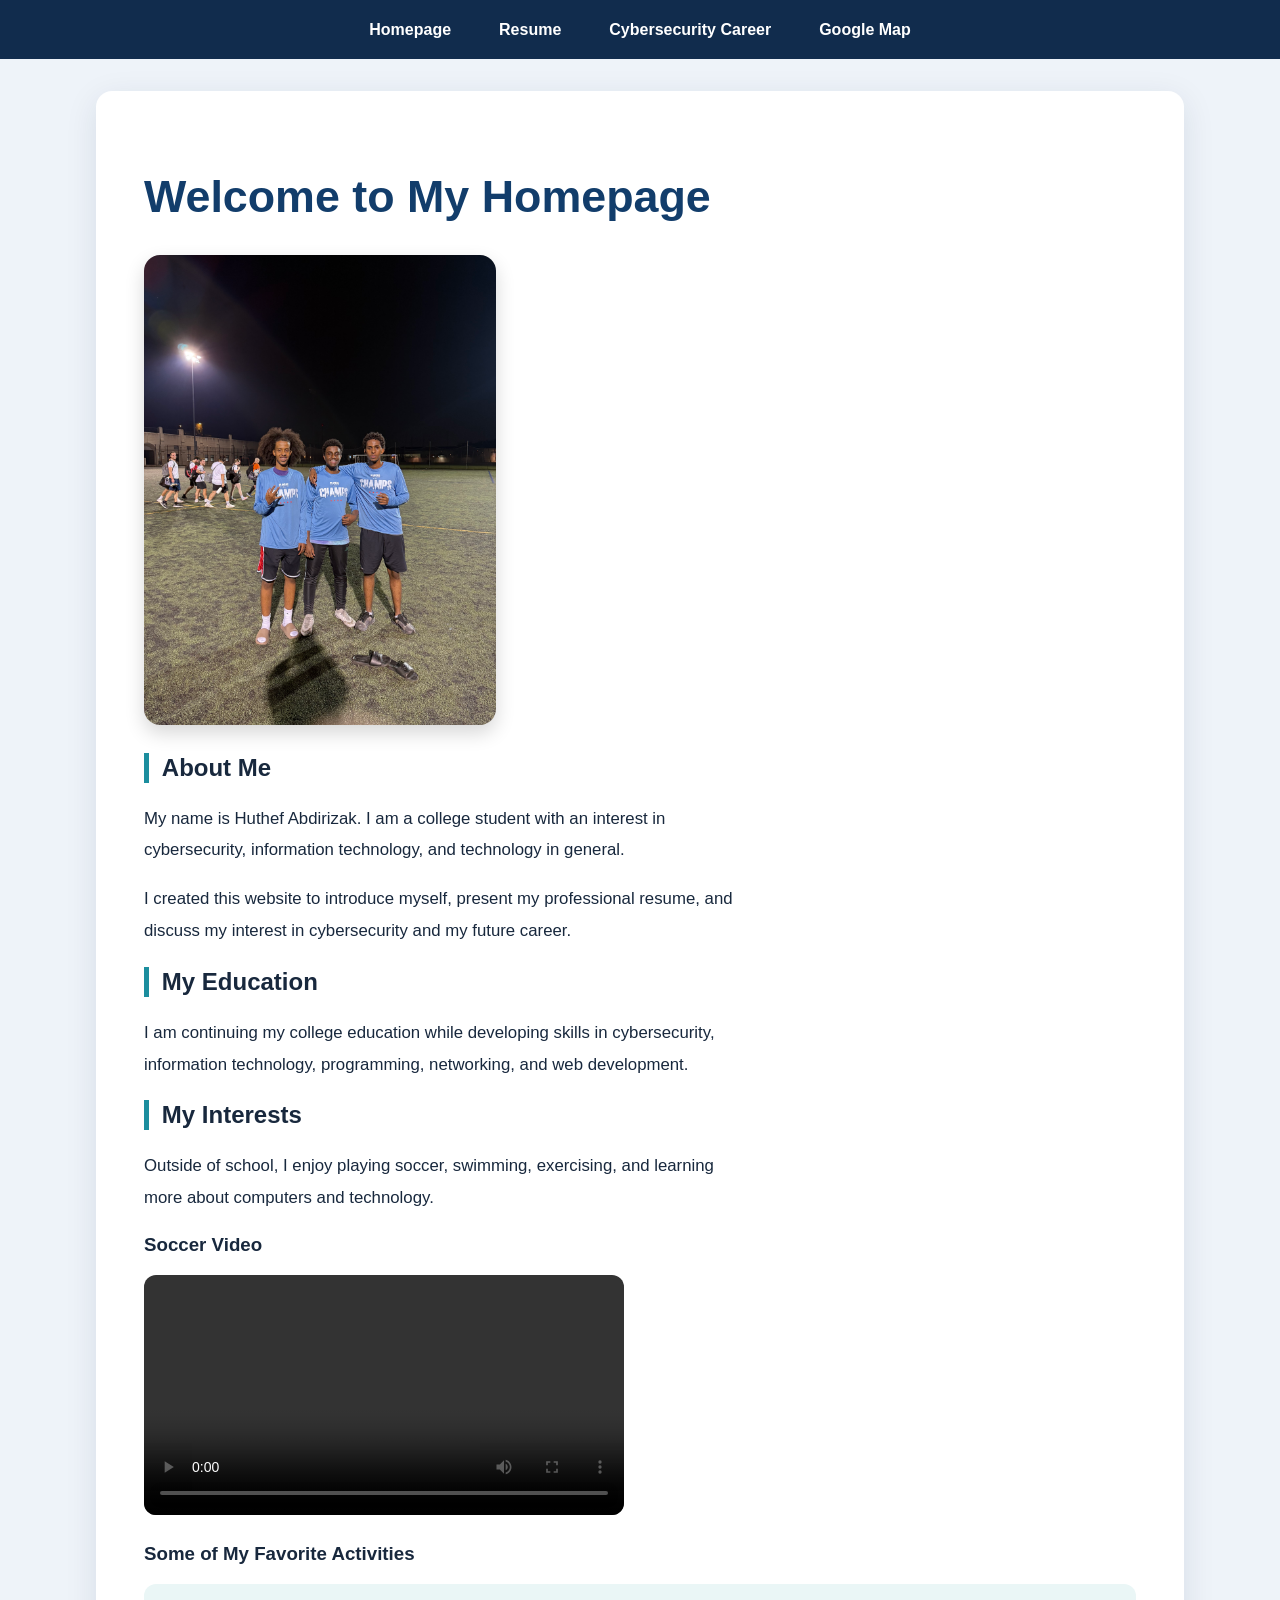
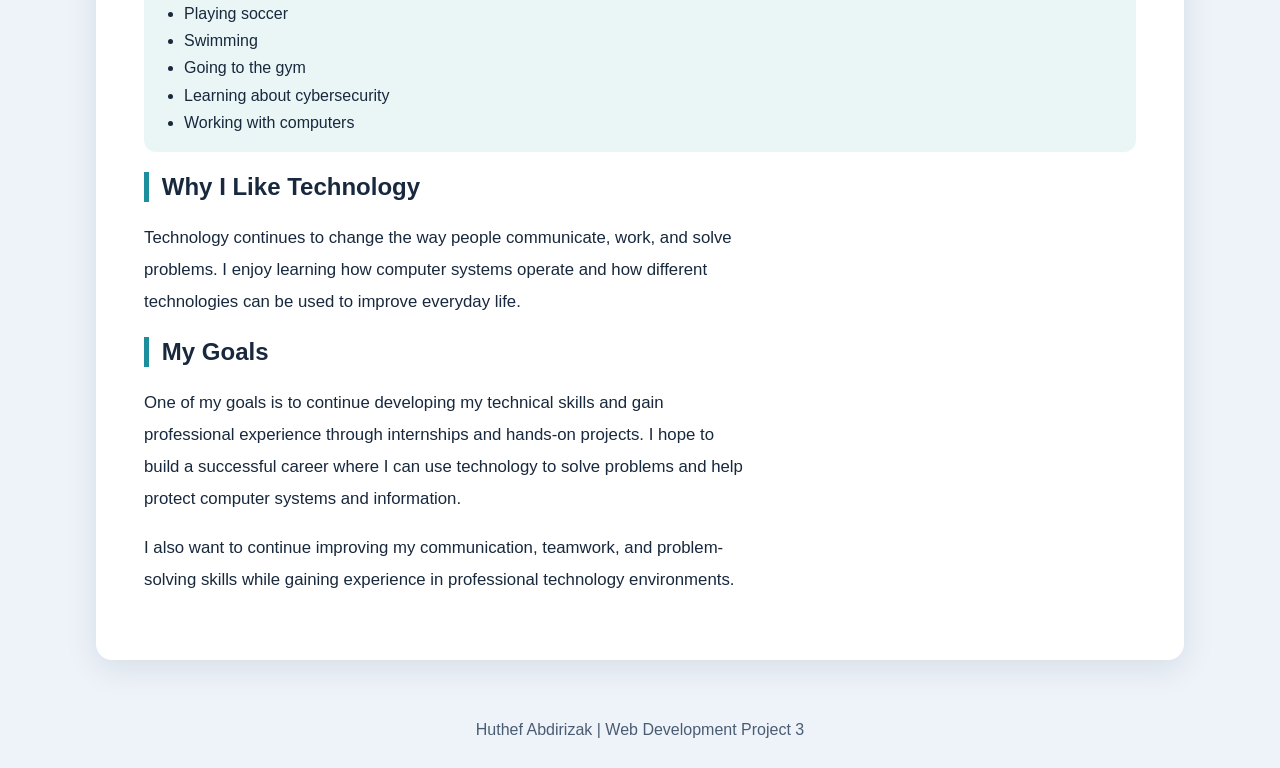
<file: index.html>
<!DOCTYPE html>
<html lang="en">
  <head>
    <meta charset="UTF-8">
    <meta name="viewport" content="width=device-width, initial-scale=1">
    <link rel="stylesheet" href="styles.css">
    <script src="script.js" defer></script>
    <title>Huthef Abdirizak - Home</title>
  </head>
  <body class="home-page">
    <header class="site-header">
      <nav aria-label="Main navigation">
        <ul>
          <li><a href="index.html">Homepage</a></li>
          <li><a href="resume.html">Resume</a></li>
          <li><a href="page3.html">Cybersecurity Career</a></li>
          <li><a href="map.html">Google Map</a></li>
        </ul>
      </nav>
    </header>
    <main class="page-content">

      <h1>Welcome to My Homepage</h1>

      <img class="feature-image" src="images/profile2.jpg" alt="Photo of me">

      <h2>About Me</h2>
      <p>
        My name is Huthef Abdirizak. I am a college student with an interest in
        cybersecurity, information technology, and technology in general.
      </p>

      <p>
        I created this website to introduce myself, present my professional
        resume, and discuss my interest in cybersecurity and my future career.
      </p>

      <h2>My Education</h2>
      <p>
        I am continuing my college education while developing skills in
        cybersecurity, information technology, programming, networking, and
        web development.
      </p>

      <h2>My Interests</h2>
      <p>
        Outside of school, I enjoy playing soccer, swimming, exercising, and
        learning more about computers and technology.
      </p>
    
      <h3>Soccer Video</h3>
      <video controls>
        <source src="media/soccer.mp4" type="video/mp4">
        Your browser does not support the video element.
      </video>

      <h3>Some of My Favorite Activities</h3>
      <ul>
        <li>Playing soccer</li>
        <li>Swimming</li>
        <li>Going to the gym</li>
        <li>Learning about cybersecurity</li>
        <li>Working with computers</li>
      </ul>

      <h2>Why I Like Technology</h2>
      <p>
        Technology continues to change the way people communicate, work, and
        solve problems. I enjoy learning how computer systems operate and how
        different technologies can be used to improve everyday life.
      </p>

      <h2>My Goals</h2>
      <p>
        One of my goals is to continue developing my technical skills and gain
        professional experience through internships and hands-on projects.
        I hope to build a successful career where I can use technology to solve
        problems and help protect computer systems and information.
      </p>

      <p>
        I also want to continue improving my communication, teamwork, and
        problem-solving skills while gaining experience in professional
        technology environments.
      </p>
    </main>
    <footer class="site-footer">Huthef Abdirizak | Web Development Project 3</footer>
  </body>
</html>
</file>
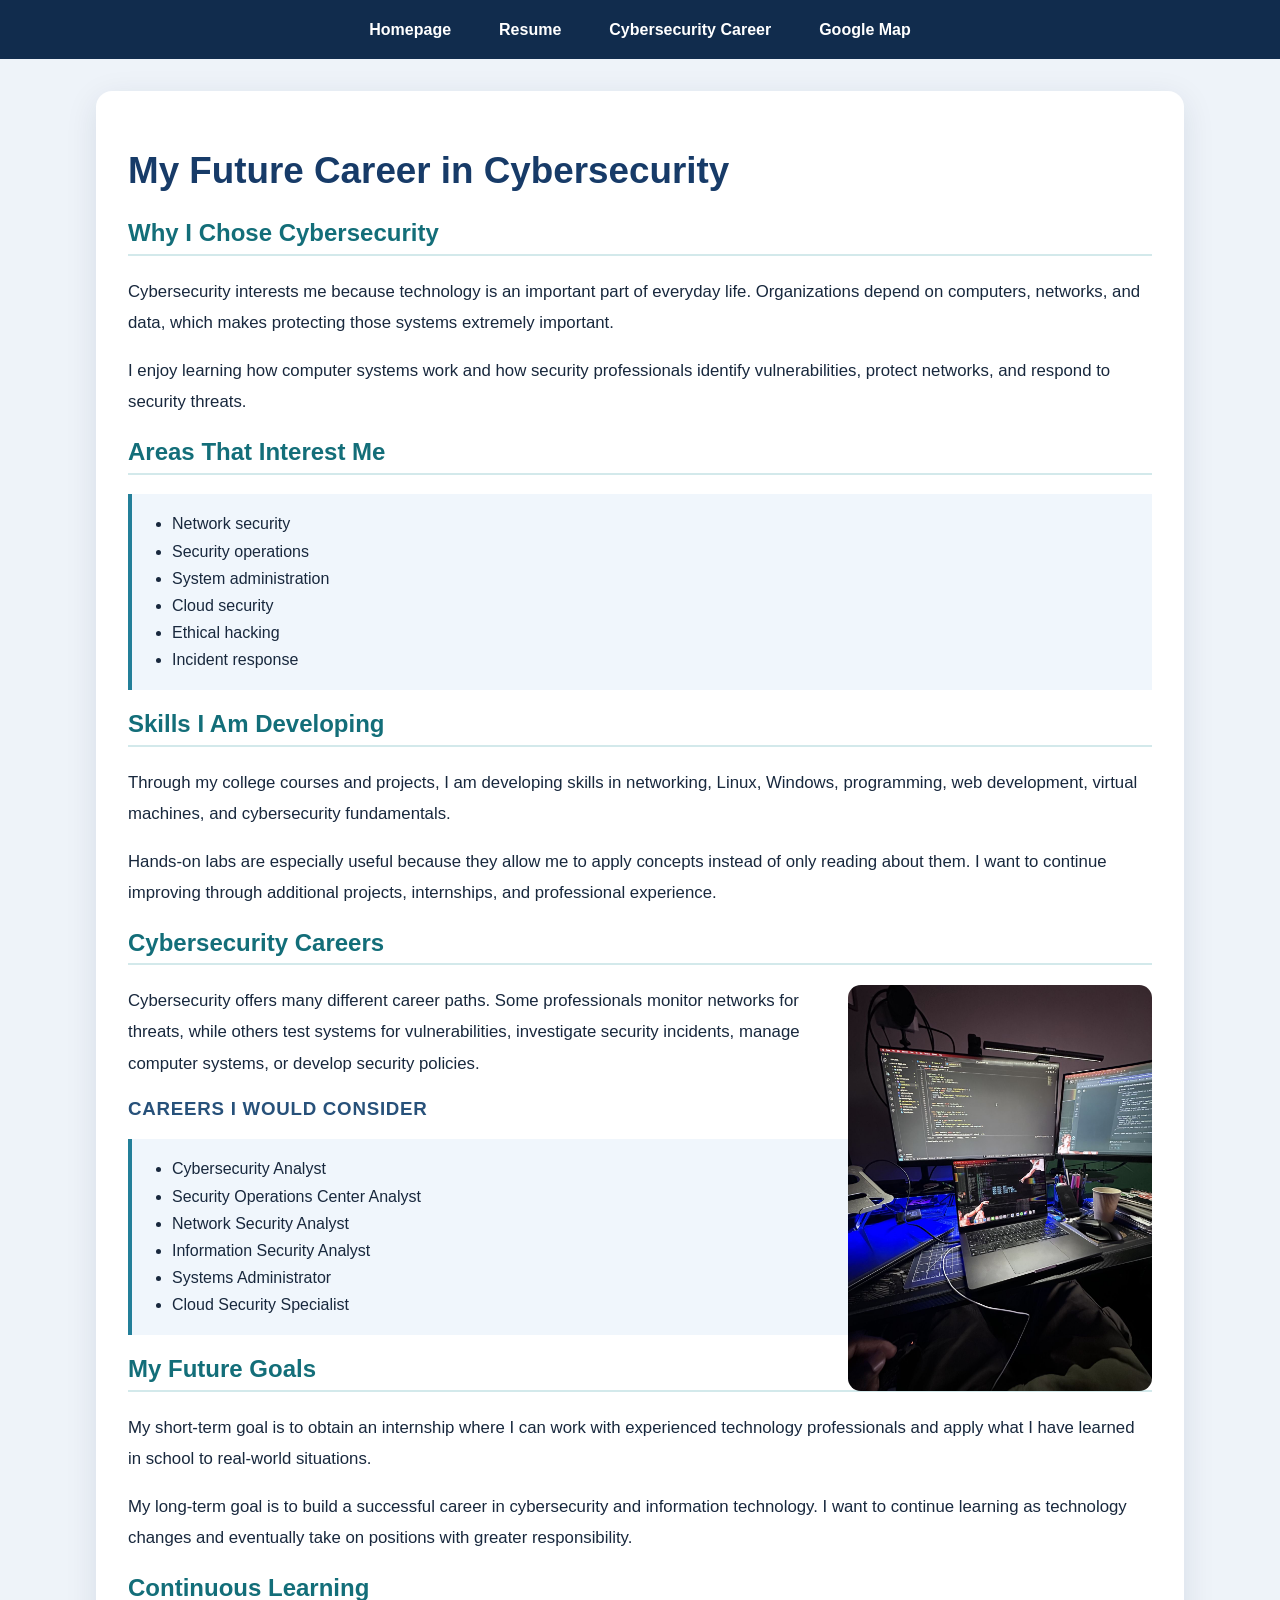
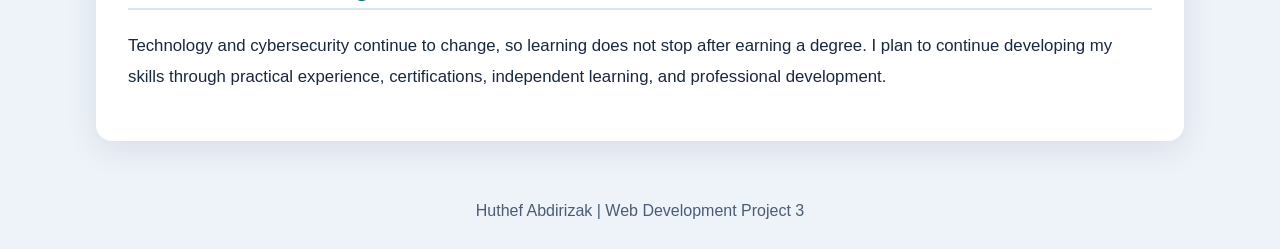
<file: page3.html>
<!DOCTYPE html>
<html lang="en">
  <head>
    <meta charset="UTF-8">
    <meta name="viewport" content="width=device-width, initial-scale=1">
    <link rel="stylesheet" href="styles.css">
    <script src="script.js" defer></script>
    <title>My Cybersecurity Career</title>
  </head>
  <body class="career-page">
    <header class="site-header">
      <nav aria-label="Main navigation">
        <ul>
          <li><a href="index.html">Homepage</a></li>
          <li><a href="resume.html">Resume</a></li>
          <li><a href="page3.html">Cybersecurity Career</a></li>
          <li><a href="map.html">Google Map</a></li>
        </ul>
      </nav>
    </header>
    <main class="page-content">

      <h1>My Future Career in Cybersecurity</h1>

      <h2>Why I Chose Cybersecurity</h2>
      <p>
        Cybersecurity interests me because technology is an important part of
        everyday life. Organizations depend on computers, networks, and data,
        which makes protecting those systems extremely important.
      </p>

      <p>
        I enjoy learning how computer systems work and how security
        professionals identify vulnerabilities, protect networks, and respond
        to security threats.
      </p>

      <h2>Areas That Interest Me</h2>
      <ul>
        <li>Network security</li>
        <li>Security operations</li>
        <li>System administration</li>
        <li>Cloud security</li>
        <li>Ethical hacking</li>
        <li>Incident response</li>
      </ul>

      <h2>Skills I Am Developing</h2>
      <p>
        Through my college courses and projects, I am developing skills in
        networking, Linux, Windows, programming, web development, virtual
        machines, and cybersecurity fundamentals.
      </p>

      <p>
        Hands-on labs are especially useful because they allow me to apply
        concepts instead of only reading about them. I want to continue
        improving through additional projects, internships, and professional
        experience.
      </p>

      <h2>Cybersecurity Careers</h2>
      <p><img class="career-image" src="images/cybersecurity2.jpeg" alt="Cybersecurity workspace">
        Cybersecurity offers many different career paths. Some professionals
        monitor networks for threats, while others test systems for
        vulnerabilities, investigate security incidents, manage computer
        systems, or develop security policies.
      </p>

      <h3>Careers I Would Consider</h3>
      <ul>
        <li>Cybersecurity Analyst</li>
        <li>Security Operations Center Analyst</li>
        <li>Network Security Analyst</li>
        <li>Information Security Analyst</li>
        <li>Systems Administrator</li>
        <li>Cloud Security Specialist</li>
      </ul>

      <h2>My Future Goals</h2>
      <p>
        My short-term goal is to obtain an internship where I can work with
        experienced technology professionals and apply what I have learned in
        school to real-world situations.
      </p>

      <p>
        My long-term goal is to build a successful career in cybersecurity and
        information technology. I want to continue learning as technology
        changes and eventually take on positions with greater responsibility.
      </p>

      <h2>Continuous Learning</h2>
      <p>
        Technology and cybersecurity continue to change, so learning does not
        stop after earning a degree. I plan to continue developing my skills
        through practical experience, certifications, independent learning,
        and professional development.
      </p>
    </main>
    <footer class="site-footer">Huthef Abdirizak | Web Development Project 3</footer>
  </body>
</html>
</file>
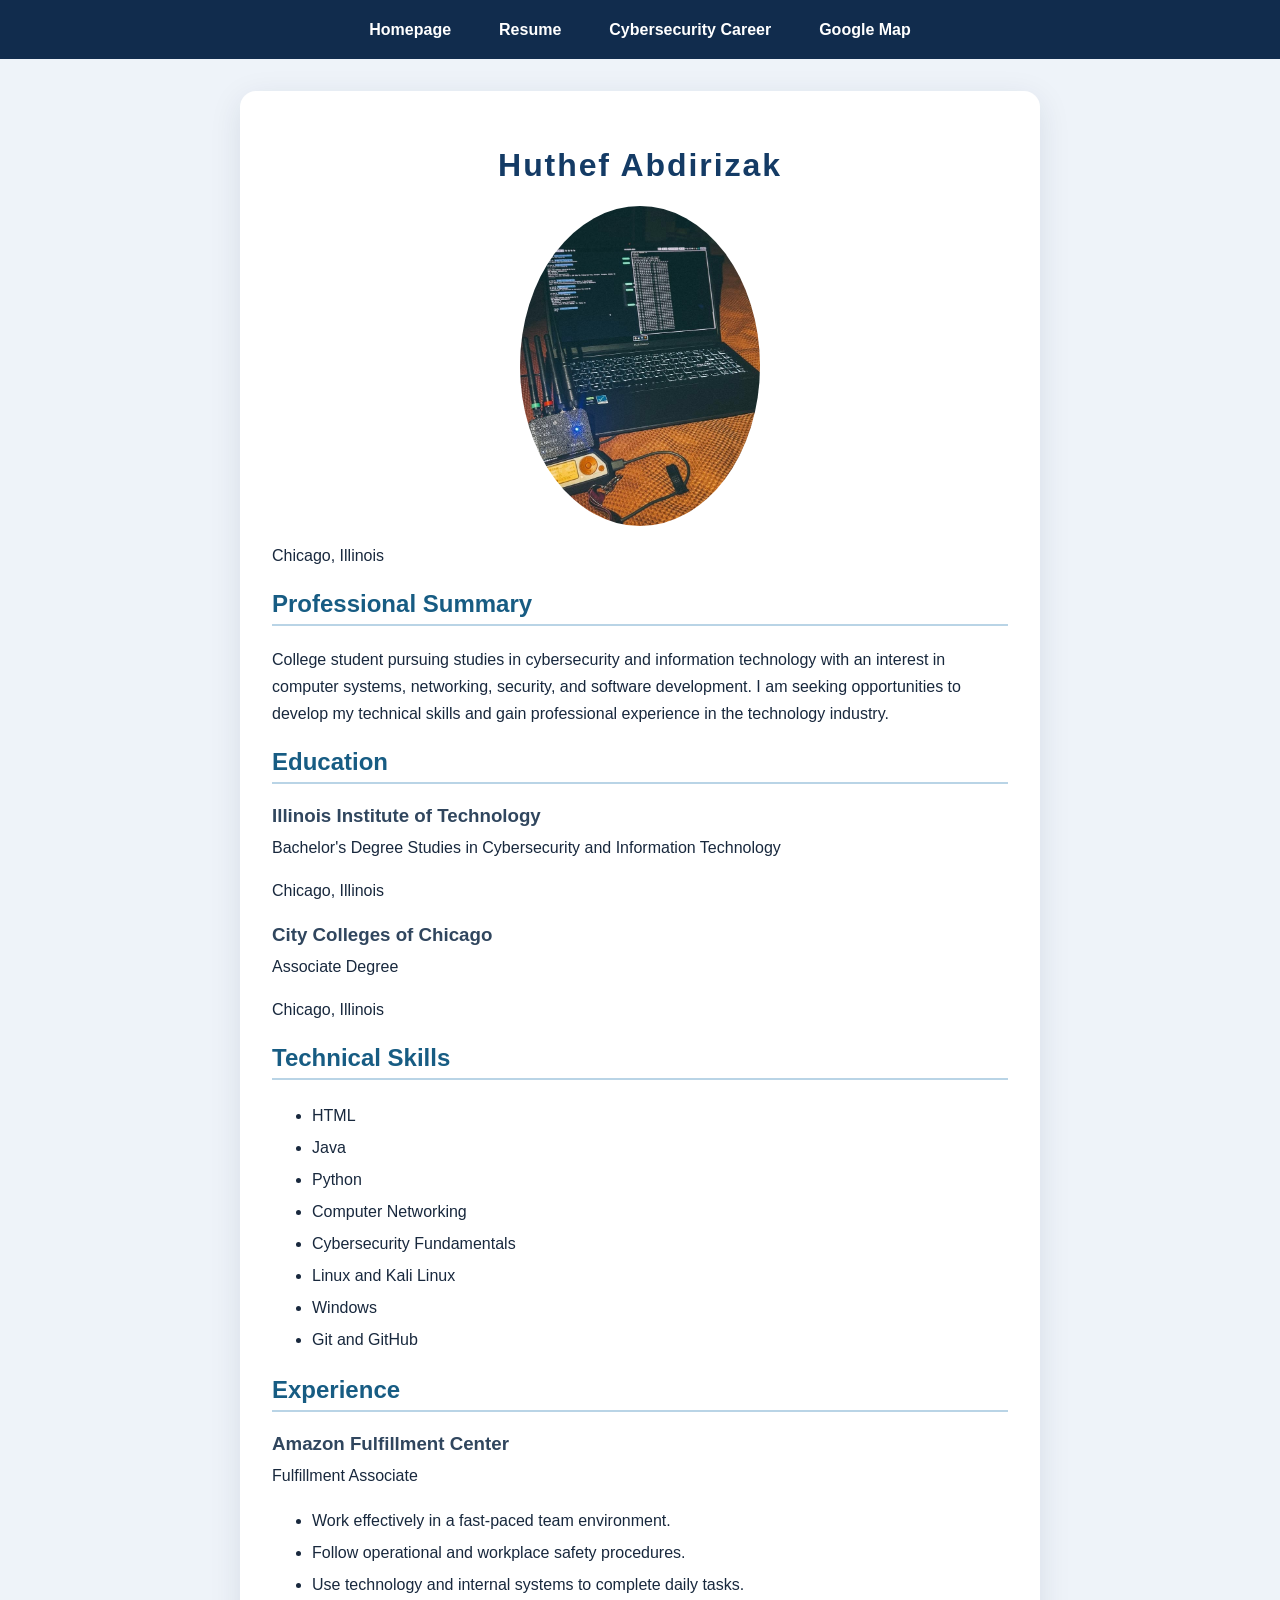
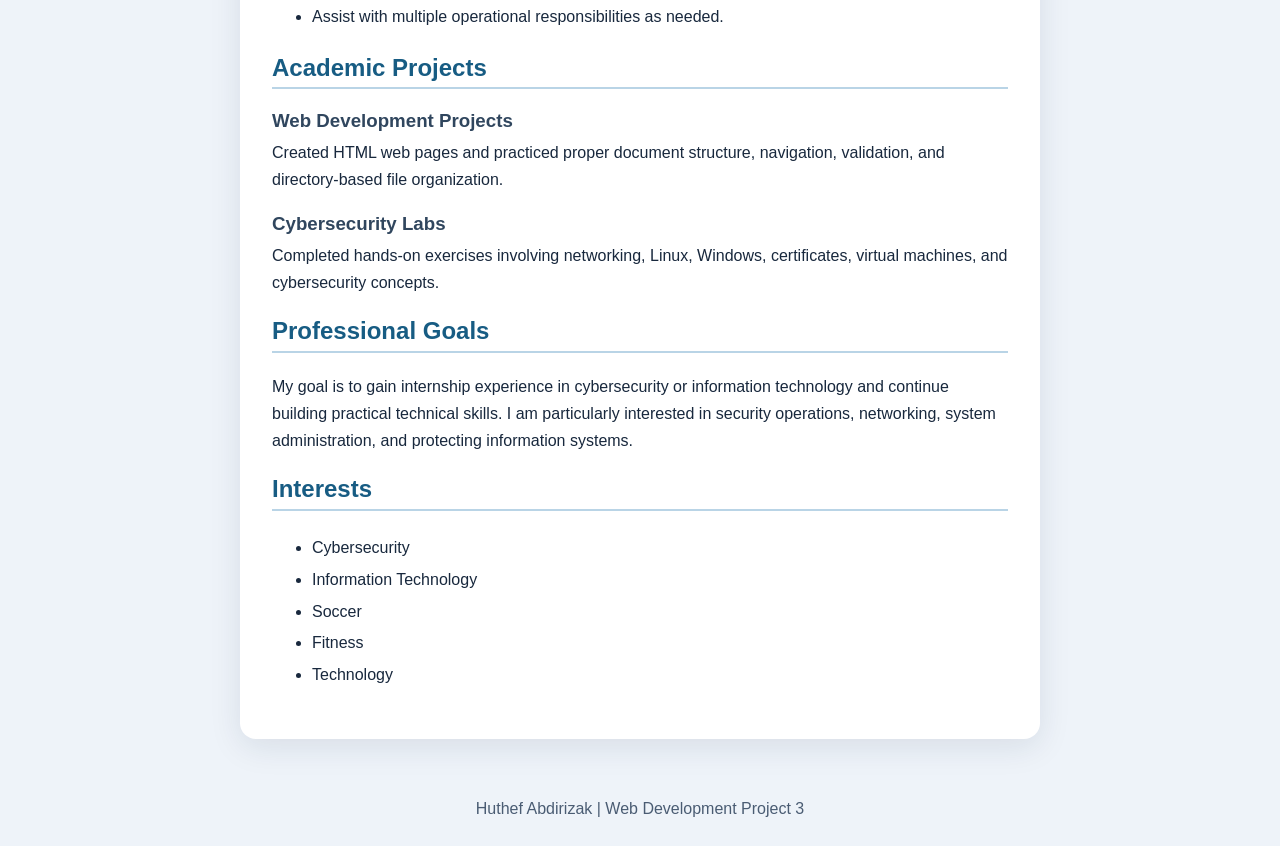
<file: resume.html>
<!DOCTYPE html>
<html lang="en">
  <head>
    <meta charset="UTF-8">
    <meta name="viewport" content="width=device-width, initial-scale=1">
    <link rel="stylesheet" href="styles.css">
    <script src="script.js" defer></script>
    <title>Huthef Abdirizak - Resume</title>
  </head>
  <body class="resume-page">
    <header class="site-header">
      <nav aria-label="Main navigation">
        <ul>
          <li><a href="index.html">Homepage</a></li>
          <li><a href="resume.html">Resume</a></li>
          <li><a href="page3.html">Cybersecurity Career</a></li>
          <li><a href="map.html">Google Map</a></li>
        </ul>
      </nav>
    </header>
    <main class="page-content">

      <h1>Huthef Abdirizak</h1>
      <img class="feature-image" src="images/resume.JPG" alt="Technology workspace">
      <p>Chicago, Illinois</p>

      <h2>Professional Summary</h2>
      <p>
        College student pursuing studies in cybersecurity and information
        technology with an interest in computer systems, networking, security,
        and software development. I am seeking opportunities to develop my
        technical skills and gain professional experience in the technology
        industry.
      </p>

      <h2>Education</h2>

      <h3>Illinois Institute of Technology</h3>
      <p>Bachelor's Degree Studies in Cybersecurity and Information Technology</p>
      <p>Chicago, Illinois</p>

      <h3>City Colleges of Chicago</h3>
      <p>Associate Degree</p>
      <p>Chicago, Illinois</p>

      <h2>Technical Skills</h2>
      <ul>
        <li>HTML</li>
        <li>Java</li>
        <li>Python</li>
        <li>Computer Networking</li>
        <li>Cybersecurity Fundamentals</li>
        <li>Linux and Kali Linux</li>
        <li>Windows</li>
        <li>Git and GitHub</li>
      </ul>

      <h2>Experience</h2>

      <h3>Amazon Fulfillment Center</h3>
      <p>Fulfillment Associate</p>
      <ul>
        <li>Work effectively in a fast-paced team environment.</li>
        <li>Follow operational and workplace safety procedures.</li>
        <li>Use technology and internal systems to complete daily tasks.</li>
        <li>Assist with multiple operational responsibilities as needed.</li>
      </ul>

      <h2>Academic Projects</h2>

      <h3>Web Development Projects</h3>
      <p>
        Created HTML web pages and practiced proper document structure,
        navigation, validation, and directory-based file organization.
      </p>

      <h3>Cybersecurity Labs</h3>
      <p>
        Completed hands-on exercises involving networking, Linux, Windows,
        certificates, virtual machines, and cybersecurity concepts.
      </p>

      <h2>Professional Goals</h2>
      <p>
        My goal is to gain internship experience in cybersecurity or
        information technology and continue building practical technical
        skills. I am particularly interested in security operations,
        networking, system administration, and protecting information systems.
      </p>

      <h2>Interests</h2>
      <ul>
        <li>Cybersecurity</li>
        <li>Information Technology</li>
        <li>Soccer</li>
        <li>Fitness</li>
        <li>Technology</li>
      </ul>
    </main>
    <footer class="site-footer">Huthef Abdirizak | Web Development Project 3</footer>
  </body>
</html>
</file>
<file: styles.css>
/* Shared navigation: centered, horizontal, and without list markers */
* {
  box-sizing: border-box;
}

body {
  margin: 0;
  background: #eef3f9;
  color: #18283d;
  font-family: Arial, Helvetica, sans-serif;
  line-height: 1.7;
}

.site-header {
  background: #112c4d;
  padding: 1rem;
}

.site-header nav ul {
  display: flex;
  flex-wrap: wrap;
  justify-content: center;
  gap: 1.5rem;
  list-style: none;
  margin: 0;
  padding: 0;
}

.site-header nav a {
  color: #fff;
  font-weight: bold;
  text-decoration: none;
  padding: 0.5rem 0.75rem;
  border-radius: 0.4rem;
}

.site-header nav a:hover,
.site-header nav a:focus-visible {
  background: #2464a0;
}

.page-content {
  margin: 2rem auto;
  background: #fff;
  padding: 2rem;
  border-radius: 1rem;
  box-shadow: 0 0.5rem 2rem rgba(16, 40, 70, 0.1);
}

h1, h2, h3 {
  line-height: 1.25;
}

img, video {
  max-width: 100%;
  height: auto;
}

.site-footer {
  padding: 1.5rem;
  text-align: center;
  color: #4a5c73;
}

/* Home: fluid width layout */
.home-page .page-content {
  width: 88%;
  max-width: 70rem;
}

/* Style 1: Home heading */
.home-page h1 {
  color: #123d6b;
  font-size: 2.5rem;
}

/* Style 2: Home section headings */
.home-page h2 {
  border-left: 0.35rem solid #1c8e9e;
  padding-left: 0.8rem;
}

/* Style 3: Home portrait */
.home-page .feature-image {
  width: 22rem;
  border-radius: 1rem;
  box-shadow: 0 0.5rem 1.2rem rgba(0, 0, 0, 0.16);
}

/* Style 4: Home paragraphs */
.home-page p {
  font-size: 1.05rem;
  max-width: 65ch;
}

/* Style 5: Home lists */
.home-page .page-content ul {
  background: #eaf6f6;
  padding: 1rem 1rem 1rem 2.5rem;
  border-radius: 0.75rem;
}

/* Style 6: Home soccer video */
.home-page video {
  width: 30rem;
  border-radius: 0.75rem;
}

/* Resume: fixed-width layout */
.resume-page .page-content {
  width: 800px;
  max-width: calc(100% - 2rem);
}

/* Style 1: Resume name */
.resume-page h1 {
  color: #143b65;
  text-align: center;
  letter-spacing: 0.06em;
}

/* Style 2: Resume section headings */
.resume-page h2 {
  color: #175c83;
  border-bottom: 2px solid #b9d4e6;
  padding-bottom: 0.3rem;
}

/* Style 3: Resume image */
.resume-page .feature-image {
  width: 15rem;
  display: block;
  margin: 1rem auto;
  border-radius: 50%;
}

/* Style 4: Resume subsection headings */
.resume-page h3 {
  color: #30465e;
  margin-bottom: 0.3rem;
}

/* Style 5: Resume lists */
.resume-page .page-content li {
  padding: 0.15rem 0;
}

/* Style 6: Resume paragraphs */
.resume-page p {
  margin-top: 0.4rem;
}

/* Personal career page: fluid width layout */
.career-page .page-content {
  width: 85%;
  max-width: 68rem;
}

/* Style 1: Career title */
.career-page h1 {
  color: #173b68;
  font-size: 2.3rem;
}

/* Style 2: Career section headings */
.career-page h2 {
  color: #136e79;
  border-bottom: 2px solid #d3e9eb;
  padding-bottom: 0.35rem;
}

/* Style 3: Career image */
.career-page .career-image {
  width: 19rem;
  float: right;
  margin: 0 0 1rem 1.5rem;
  border-radius: 0.8rem;
}

/* Style 4: Career lists */
.career-page .page-content ul {
  background: #f0f6fc;
  padding: 1rem 1rem 1rem 2.5rem;
  border-left: 0.3rem solid #237f99;
}

/* Style 5: Career paragraphs */
.career-page p {
  font-size: 1.05rem;
  line-height: 1.85;
}

/* Style 6: Career subsection headings */
.career-page h3 {
  color: #27517a;
  text-transform: uppercase;
  letter-spacing: 0.04em;
}

@media (max-width: 40rem) {
  .page-content {
    padding: 1.25rem;
  }

  .home-page .page-content,
  .career-page .page-content {
    width: 94%;
  }

  .career-page .career-image {
    float: none;
    display: block;
    margin: 1rem 0;
  }
}

/* Project 3: homepage responsive layouts using min-width queries */
@media (min-width: 40rem) {
  .home-page .page-content { padding: 2.25rem; }
  .home-page h1 { font-size: 2.4rem; }
  .home-page .feature-image { max-width: 24rem; }
  .home-page .page-content p { font-size: 1.05rem; }
}
@media (min-width: 64rem) {
  .home-page .page-content { max-width: 68rem; padding: 3rem; }
  .home-page h1 { font-size: 2.8rem; }
  .home-page .feature-image { max-width: 30rem; }
  .home-page .page-content p { line-height: 1.9; }
}
/* Project 3: Google Maps page */
.map-page .page-content { width: 92%; max-width: 70rem; }
#map { width: 100%; height: 26rem; border-radius: 0.75rem; background: #dce8f2; }
.map-controls { display: flex; flex-wrap: wrap; gap: 0.75rem; margin: 1rem 0; }
.map-controls button { padding: 0.75rem 1rem; background: #175c83; color: white; border: 0; border-radius: 0.4rem; cursor: pointer; }
.map-controls button:hover, .map-controls button:focus-visible { background: #112c4d; }
#map-status { min-height: 1.5rem; }
</file>
